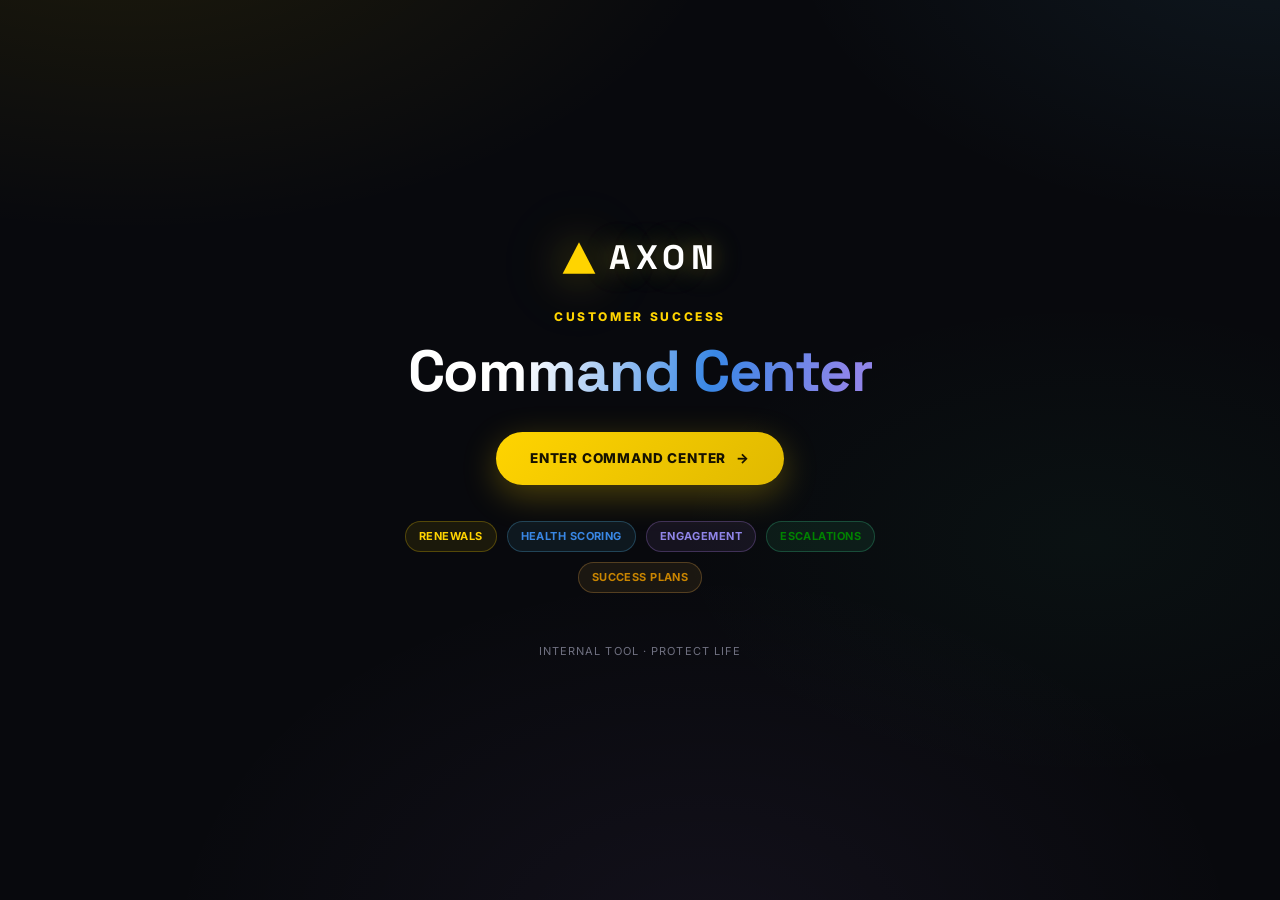
<file: frontend/index.html>
<!doctype html>
<html lang="en">
<head>
<meta charset="utf-8">
<meta name="viewport" content="width=device-width, initial-scale=1">
<title>Axon CS Command Center</title>
<link rel="preconnect" href="https://fonts.googleapis.com">
<link rel="preconnect" href="https://fonts.gstatic.com" crossorigin>
<link href="https://fonts.googleapis.com/css2?family=Inter:wght@400;500;600;700;800&family=Space+Grotesk:wght@600;700&display=swap" rel="stylesheet">
<link rel="stylesheet" href="styles.css">
<link rel="stylesheet" href="landing.css">
</head>
<body class="landing-body">

<div class="landing">
  <div class="landing-logo" aria-label="Axon">
    <svg class="landing-logo-mark" viewBox="0 0 40 40" aria-hidden="true" focusable="false"><path fill="currentColor" d="M20 2.5 38.2 37.5H1.8L20 2.5Z"/></svg>
    <span class="landing-logo-text">AXON</span>
  </div>
  <div class="landing-eyebrow">Customer Success</div>
  <h1 class="landing-title">Command Center</h1>
  <a class="landing-cta" href="app.html">Enter Command Center <span class="arrow">→</span></a>
  <div class="landing-chips">
    <span>Renewals</span><span>Health Scoring</span><span>Engagement</span><span>Escalations</span><span>Success Plans</span>
  </div>
  <div class="landing-foot">Internal tool &middot; Protect Life</div>
</div>

</body>
</html>
</file>
<file: frontend/styles.css>
:root{
  color-scheme: dark;
  --bg:#06070a; --page:#08090d; --panel:#141620; --panel2:#191b26; --ink:#f4f4f7; --muted:#9a9ba8; --muted2:#6f7080;
  --line:#242634; --line-soft:#1c1e2a; --black:#000000; --yellow:#ffd400; --yellow-d:#e0b900; --yellow-ink:#161200;
  --green:#008300; --greenbg:rgba(0,131,0,.13); --amber:#c98500; --amberbg:rgba(201,133,0,.13);
  --red:#e66767; --redbg:rgba(230,103,103,.14); --graybg:#1e2029;
  --blue:#3987e5; --blue-d:#2e6ebb; --bluebg:rgba(57,135,229,.13);
  --violet:#9085e9; --violet-d:#766dbf; --violetbg:rgba(144,133,233,.13);
  /* Chart-only categorical hues (extend the 5 semantic tokens above to a
     validated 8-hue set - see dataviz skill's reference palette). Not used
     for UI pills/badges, so no -d/bg variants needed. */
  --magenta:#d55181; --aqua:#199e70; --orange:#d95926;
  --shadow-sm:0 1px 2px rgba(0,0,0,.5);
  --shadow-md:0 8px 26px rgba(0,0,0,.45), 0 1px 2px rgba(0,0,0,.6);
  --shadow-lg:0 24px 64px rgba(0,0,0,.6);
  --radius:12px; --radius-sm:8px; --radius-lg:16px;
}
/* Light mode for classic UI — same structure, inverted surfaces */
html[data-theme="light"]{
  color-scheme: light;
  --bg:#ffffff; --page:#f4f4f4; --panel:#ffffff; --panel2:#f7f7f7; --ink:#0a0a0a; --muted:#5c5c5c; --muted2:#8a8a8a;
  --line:#e0e0e0; --line-soft:#ececec; --black:#000000; --yellow:#ffe600; --yellow-d:#e6cf00; --yellow-ink:#161200;
  --green:#008300; --greenbg:rgba(0,131,0,.12); --amber:#eda100; --amberbg:rgba(237,161,0,.12);
  --red:#e34948; --redbg:rgba(227,73,72,.1); --graybg:#f0f0f0;
  --blue:#2a78d6; --blue-d:#2262af; --bluebg:rgba(42,120,214,.1);
  --violet:#4a3aa7; --violet-d:#3c2f88; --violetbg:rgba(74,58,167,.1);
  --magenta:#e87ba4; --aqua:#1baf7a; --orange:#eb6834;
  --shadow-sm:0 1px 2px rgba(0,0,0,.06);
  --shadow-md:0 8px 28px rgba(0,0,0,.08);
  --shadow-lg:0 24px 64px rgba(0,0,0,.14);
}
html[data-theme="light"] body{background:var(--page)}
html[data-theme="light"] header.top{background:#fff;color:#000}
html[data-theme="light"] header.top::after{background:var(--yellow)}
html[data-theme="light"] .logo{color:#000;text-shadow:none}
html[data-theme="light"] .side{background:#fff}
html[data-theme="light"] nav.tabs button{color:var(--muted)}
html[data-theme="light"] nav.tabs button:hover{background:var(--panel2);color:#000}
html[data-theme="light"] nav.tabs button.active{background:rgba(255,230,0,.22);color:#000}
html[data-theme="light"] .sheet .hd{background:var(--panel)}
html[data-theme="light"] .milestone input[type=date],
html[data-theme="light"] .searchbar input,
html[data-theme="light"] .notes-in,
html[data-theme="light"] .obj-in,
html[data-theme="light"] .select{color-scheme:light}
.theme-toggle{width:32px;height:32px;padding:0;border:1px solid var(--line);background:var(--panel2);color:var(--ink);cursor:pointer;
  border-radius:999px;display:inline-flex;align-items:center;justify-content:center;flex:0 0 auto;transition:border-color .15s,background .15s,color .15s}
.theme-toggle svg{width:15px;height:15px;fill:none;stroke:currentColor;stroke-width:1.8;stroke-linecap:round;stroke-linejoin:round}
.theme-toggle:hover{border-color:var(--yellow);color:var(--yellow);background:rgba(255,212,0,.08)}
.improve-list{display:flex;flex-direction:column;gap:10px}
.improve-step{display:grid;grid-template-columns:140px 1fr;gap:12px;padding:12px 14px;border:1px solid var(--line);border-radius:var(--radius-sm);background:var(--panel2)}
.improve-step.high{border-color:rgba(255,107,107,.35);background:var(--redbg)}
.improve-step.med{border-color:rgba(255,184,77,.3);background:var(--amberbg)}
.improve-meta{font-size:12.5px}
.improve-body b{display:inline;font-size:13px}
.improve-body .mini{margin:6px 0 0}
@media(max-width:720px){.improve-step{grid-template-columns:1fr}}
*{box-sizing:border-box}
body{margin:0;background:
    radial-gradient(1100px 620px at 10% -12%, rgba(255,212,0,.09), transparent 55%),
    radial-gradient(900px 540px at 100% -8%, rgba(94,200,255,.08), transparent 55%),
    radial-gradient(900px 620px at 55% 105%, rgba(192,139,255,.06), transparent 60%),
    radial-gradient(700px 400px at 85% 60%, rgba(61,220,151,.04), transparent 60%),
    var(--page);
  color:var(--ink);
  font:14px/1.55 "Inter","Helvetica Neue",Helvetica,Arial,-apple-system,BlinkMacSystemFont,"Segoe UI",Roboto,sans-serif;
  -webkit-font-smoothing:antialiased;min-height:100vh}
a{color:var(--ink);text-decoration:none}
.up{text-transform:uppercase;letter-spacing:.08em}
::selection{background:rgba(255,212,0,.28)}
::-webkit-scrollbar{width:10px;height:10px}
::-webkit-scrollbar-thumb{background:#2e3040;border-radius:8px}
::-webkit-scrollbar-thumb:hover{background:var(--blue-d)}
::-webkit-scrollbar-track{background:transparent}

/* Masthead */
header.top{background:linear-gradient(180deg,#0d0e12,#000 85%);color:#fff;display:flex;align-items:center;justify-content:space-between;gap:16px;
  flex-wrap:wrap;padding:16px 26px;border-bottom:1px solid var(--line);position:sticky;top:0;z-index:40;box-shadow:var(--shadow-sm)}
header.top::after{content:"";position:absolute;left:0;right:0;bottom:-1px;height:2px;background:linear-gradient(90deg,transparent,var(--yellow) 15%,var(--blue) 50%,var(--violet) 82%,transparent)}
.brand{display:flex;align-items:center;gap:16px}
.logo{display:inline-flex;align-items:center;gap:10px;color:#fff;padding-right:16px;border-right:1px solid #2a2a2d;
  text-decoration:none;line-height:1}
.logo-mark{width:22px;height:22px;flex:0 0 auto;color:var(--yellow);
  filter:drop-shadow(0 0 14px rgba(255,212,0,.45))}
.logo-word{font-family:"Space Grotesk","Inter",sans-serif;font-weight:700;font-size:22px;letter-spacing:.16em;
  text-shadow:0 0 24px rgba(255,212,0,.3),0 0 40px rgba(94,200,255,.12)}
html[data-theme="light"] .logo-mark{filter:none}
html[data-theme="light"] .logo-word{text-shadow:none}
.brand h1{font-size:14px;margin:0;font-weight:700;text-transform:uppercase;letter-spacing:.09em}
.brand .sub{color:#8d8e94;font-size:11.5px;margin-top:3px;letter-spacing:.02em}
.topright{display:flex;align-items:center;gap:14px}
.modebadge{font-size:10.5px;text-transform:uppercase;letter-spacing:.08em;font-weight:700;padding:5px 11px;border-radius:999px;border:1px solid var(--line);color:var(--muted);background:var(--panel2)}
.modebadge.mock{color:var(--amber);border-color:rgba(255,184,77,.3);background:var(--amberbg)}
.modebadge.live{color:var(--green);border-color:rgba(61,220,151,.3);background:var(--greenbg)}
.modebadge.down{color:var(--red);border-color:rgba(255,107,107,.3);background:var(--redbg)}
#asof{color:#83848a;font-size:11px;text-transform:uppercase;letter-spacing:.06em}

/* Shell = sidebar + main */
.shell{display:flex;align-items:stretch;max-width:1500px;margin:0 auto}
.side{width:222px;flex:0 0 222px;background:#0b0c10;border-right:1px solid var(--line);align-self:stretch;padding:16px 0 40px;position:sticky;top:65px;height:calc(100vh - 65px);overflow:auto}
nav.tabs{display:flex;flex-direction:column;gap:2px;padding:0 10px}
nav.tabs button{border:none;border-radius:var(--radius-sm);background:none;color:#b8b9c0;text-align:left;
  padding:10px 12px;font:inherit;font-weight:600;font-size:12.5px;letter-spacing:.02em;cursor:pointer;
  display:flex;align-items:center;justify-content:flex-start;gap:8px;transition:background .15s,color .15s,transform .1s}
nav.tabs button .ic{width:16px;height:16px;flex:0 0 auto;fill:none;stroke:currentColor;stroke-width:1.8;stroke-linecap:round;stroke-linejoin:round;margin-right:9px;opacity:.85}
nav.tabs button span:first-of-type{display:flex;align-items:center}
nav.tabs button:not(:has(.ic)){padding-left:37px}
nav.tabs button:hover{background:var(--panel2);color:#fff}
nav.tabs button.active{background:linear-gradient(90deg,rgba(255,212,0,.16),rgba(94,200,255,.04) 70%,transparent);color:#fff;box-shadow:inset 2px 0 0 var(--yellow)}
.side .sec{color:var(--muted2);font-size:10px;font-weight:800;letter-spacing:.12em;padding:16px 12px 6px 37px;text-transform:uppercase}
.side .sec.sec-blue{color:var(--blue)}
.side .sec.sec-amber{color:var(--amber)}
.side .sec.sec-violet{color:var(--violet)}
nav.tabs button .b{margin-left:auto;display:inline-flex;align-items:center;justify-content:center;min-width:18px;height:17px;padding:0 5px;
  background:var(--red);color:#1a0505;font-size:10px;font-weight:800;border-radius:999px}
nav.tabs button.active .b{background:var(--yellow);color:var(--yellow-ink)}
.side .sfoot{color:var(--muted2);font-size:10.5px;letter-spacing:.02em;padding:20px 18px 0;line-height:1.6}
.main{flex:1;min-width:0}
.inner{padding:22px 26px 0}

.scopebar{background:var(--panel);border:1px solid var(--line);border-radius:var(--radius);
  padding:10px 16px;display:flex;align-items:center;gap:8px;flex-wrap:wrap;margin:22px 0 18px;box-shadow:var(--shadow-sm)}
.crumb{display:flex;align-items:center;gap:6px;flex-wrap:wrap;font-size:13px}
.crumb button{border:none;background:none;color:var(--muted);cursor:pointer;font:inherit;padding:3px 5px;border-radius:6px;font-weight:600}
.crumb button:hover{color:var(--ink);background:var(--panel2)}
.crumb .sep{color:#4d4e54}
.crumb .cur{color:var(--ink);font-weight:800}
.scopebar .role{margin-left:auto;color:var(--muted);font-size:11px;text-transform:uppercase;letter-spacing:.06em}

.kpis{display:grid;grid-template-columns:repeat(auto-fit,minmax(180px,1fr));gap:12px;margin-bottom:20px}
.kpi{background:var(--panel);border:1px solid var(--line);padding:16px 18px;position:relative;border-radius:var(--radius);
  box-shadow:var(--shadow-sm);transition:transform .15s,box-shadow .15s,border-color .15s;overflow:hidden}
.kpi:hover{transform:translateY(-2px);box-shadow:var(--shadow-md);border-color:#34364a}
.kpi::before{content:"";position:absolute;left:14px;top:0;width:26px;height:3px;border-radius:0 0 4px 4px;background:#3a3c4c}
/* Cycle a lively accent color across KPI tiles instead of one flat gray bar everywhere */
.kpis .kpi:not(.accent):nth-child(5n+1)::before{background:var(--yellow)}
.kpis .kpi:not(.accent):nth-child(5n+2)::before{background:var(--blue)}
.kpis .kpi:not(.accent):nth-child(5n+3)::before{background:var(--violet)}
.kpis .kpi:not(.accent):nth-child(5n+4)::before{background:var(--green)}
.kpis .kpi:not(.accent):nth-child(5n+5)::before{background:var(--amber)}
.kpi.accent::before{background:var(--yellow);box-shadow:0 0 14px rgba(255,212,0,.55)}
.kpi.accent{border-color:rgba(255,212,0,.22)}
.kpi.clickable{cursor:pointer}
.kpi.clickable:hover{border-color:var(--blue-d);box-shadow:var(--shadow-md),0 0 0 1px rgba(94,200,255,.18) inset}
.pill.clickable{cursor:pointer}
.pill.clickable:hover{filter:brightness(1.2)}
.kpi.selected{border-color:var(--yellow);box-shadow:0 0 0 1px rgba(255,212,0,.55) inset,var(--shadow-md)}
.kpi.selected .v{color:var(--yellow)}
.kpi .l{color:var(--muted);font-size:10.5px;font-weight:700;text-transform:uppercase;letter-spacing:.07em}
.kpi .v{font-size:28px;font-weight:800;margin-top:8px;letter-spacing:-.02em;font-variant-numeric:tabular-nums}
.kpi .d{font-size:11.5px;color:var(--muted2);margin-top:4px}
.grid2{display:grid;grid-template-columns:1.35fr 1fr;gap:16px}
@media(max-width:920px){.grid2{grid-template-columns:1fr}}
.disco-grid{display:grid;grid-template-columns:1fr 1fr;gap:14px;margin-top:4px}
@media(max-width:820px){.disco-grid{grid-template-columns:1fr}}
details.disc summary{cursor:pointer;list-style:none;padding:2px 0}
details.disc summary::-webkit-details-marker{display:none}
details.disc summary::before{content:'▸ ';color:var(--muted)}
details.disc[open] summary::before{content:'▾ '}
.card{background:var(--panel);border:1px solid var(--line);padding:20px;margin-bottom:16px;border-radius:var(--radius);box-shadow:var(--shadow-sm)}
.card h3{margin:0 0 14px;font-size:12px;font-weight:800;text-transform:uppercase;letter-spacing:.06em;
  padding-bottom:12px;border-bottom:1px solid var(--line-soft);display:flex;align-items:baseline;flex-wrap:wrap;gap:8px}
.card h3 .hint{font-weight:500;color:var(--muted2);font-size:11px;text-transform:none;letter-spacing:0}
table{width:100%;border-collapse:collapse;font-size:13px}
/* Tighter cells + wrapping (not nowrap) headers so wide multi-word column
   headers (e.g. "Total Contract Value") break onto two lines instead of
   forcing the whole table past its card width. */
.table-compact{table-layout:fixed}
.table-compact th{white-space:normal;font-size:9.5px;line-height:1.3;padding:8px 6px}
.table-compact td{padding:8px 6px;font-size:12px}
th,td{text-align:left;padding:10px 11px;border-bottom:1px solid var(--line-soft);vertical-align:middle}
thead th{border-bottom:1px solid var(--line)}
th{color:var(--muted);font-size:10.5px;text-transform:uppercase;letter-spacing:.05em;font-weight:800;cursor:pointer;user-select:none;white-space:nowrap}
th:hover{color:var(--ink)}
tbody tr{cursor:pointer;transition:background .12s}
tbody tr:hover{background:var(--panel2)}
.num{text-align:right;font-variant-numeric:tabular-nums}
.pill{display:inline-block;padding:3px 9px;font-size:10.5px;font-weight:800;white-space:nowrap;text-transform:uppercase;letter-spacing:.03em;border-radius:999px;border:1px solid transparent}
.p-green{background:var(--greenbg);color:var(--green);border-color:rgba(61,220,151,.25)}
.p-amber{background:var(--amberbg);color:var(--amber);border-color:rgba(255,184,77,.25)}
.p-red{background:var(--redbg);color:var(--red);border-color:rgba(255,107,107,.25)}
.p-gray{background:var(--graybg);color:#c2c3ca;border-color:var(--line)}
.p-blue{background:var(--bluebg);color:var(--blue);border-color:rgba(94,200,255,.25)}
.p-violet{background:var(--violetbg);color:var(--violet);border-color:rgba(192,139,255,.25)}
.hs{display:inline-flex;align-items:center;gap:8px}
.bar{width:54px;height:6px;background:#242634;overflow:hidden;border-radius:999px}
.bar i{display:block;height:100%;border-radius:999px}
.chartbox{position:relative;height:252px}
.mini{color:var(--muted);font-size:12px}
.row-actions{display:flex;gap:8px;flex-wrap:wrap;align-items:center}
.btn{border:1px solid var(--line);background:var(--panel2);color:var(--ink);padding:7px 14px;cursor:pointer;font:inherit;font-weight:700;font-size:11px;
  text-transform:uppercase;letter-spacing:.04em;border-radius:999px;transition:all .15s}
.btn:hover{background:#22242f;border-color:var(--blue-d);color:#fff;transform:translateY(-1px);box-shadow:0 4px 16px rgba(94,200,255,.14)}
.btn.primary{background:linear-gradient(135deg,var(--yellow),var(--yellow-d));color:var(--yellow-ink);border-color:var(--yellow);box-shadow:0 0 0 0 rgba(255,212,0,0)}
.btn.primary:hover{background:linear-gradient(135deg,#ffe14d,var(--yellow-d));border-color:var(--yellow);box-shadow:0 4px 20px rgba(255,212,0,.35)}
.btn.sm{padding:5px 11px;font-size:10px}
.btn:disabled{opacity:.4;cursor:not-allowed;transform:none}
.overlay{position:fixed;inset:0;background:rgba(0,0,0,.68);backdrop-filter:blur(2px);display:none;align-items:flex-start;justify-content:center;padding:40px 16px;z-index:50;overflow:auto}
.overlay.show{display:flex}
.sheet{background:var(--panel);max-width:820px;width:100%;box-shadow:var(--shadow-lg);overflow:hidden;border-radius:var(--radius-lg);border:1px solid var(--line)}
.sheet .hd{padding:20px 24px;border-bottom:1px solid var(--line);display:flex;justify-content:space-between;align-items:flex-start;gap:12px;
  background:var(--panel)}
.sheet .hd h2{margin:0;font-size:19px;font-weight:800;letter-spacing:-.01em}
.sheet .bd{padding:22px 24px}
.x{border:1px solid var(--line);background:var(--panel2);width:32px;height:32px;cursor:pointer;font-size:15px;color:var(--muted);border-radius:999px;transition:all .15s}
.x:hover{background:var(--ink);color:#000}
.comp{display:grid;grid-template-columns:1fr auto;gap:7px 10px;font-size:13px;margin-top:6px}
.comp .neg{color:var(--red);font-weight:800;font-variant-numeric:tabular-nums}
.comp .pos{color:var(--green);font-weight:800;font-variant-numeric:tabular-nums}
.slider{display:grid;grid-template-columns:210px 1fr 44px;align-items:center;gap:12px;margin:12px 0}
.slider label{font-size:12px;text-transform:uppercase;letter-spacing:.03em;color:var(--muted);font-weight:700}
.slider input{width:100%;accent-color:var(--yellow)}
.slider span{font-weight:800;font-variant-numeric:tabular-nums;text-align:right}
.tl{border-left:2px solid var(--line);margin-left:6px;padding-left:16px}
.tl .ev{margin-bottom:14px;position:relative}
.tl .ev::before{content:"";position:absolute;left:-23px;top:4px;width:9px;height:9px;background:var(--yellow);border:2px solid var(--panel);border-radius:50%;box-shadow:0 0 0 2px var(--line)}
.tl .ev .t{font-size:11px;color:var(--muted2)}
.loading{text-align:center;padding:80px 20px;color:var(--muted)}
.spinner{width:30px;height:30px;border:3px solid #242634;border-top-color:var(--yellow);border-radius:50%;animation:spin .8s linear infinite;margin:0 auto 16px}
@keyframes spin{to{transform:rotate(360deg)}}
.hidden{display:none!important}
.err{background:var(--redbg);color:var(--red);padding:13px 15px;margin:10px 0;font-weight:700;border-radius:var(--radius-sm);border:1px solid rgba(255,107,107,.25)}
.tag{font-size:10.5px;color:var(--muted);background:var(--graybg);padding:2px 7px;font-weight:700;border-radius:6px}
/* Lively hue-cycled tags (state codes, resource categories) instead of flat gray everywhere */
.tag.ty{background:rgba(255,212,0,.15);color:#ffe066}
.tag.tb{background:rgba(94,200,255,.15);color:#7dd6ff}
.tag.tv{background:rgba(192,139,255,.15);color:#cfa8ff}
.tag.tg{background:rgba(61,220,151,.15);color:#5fe6ad}
.tag.ta{background:rgba(255,184,77,.15);color:#ffc670}
.tag.tr{background:rgba(255,107,107,.15);color:#ff9494}
.treewrap .node{border:1px solid var(--line);margin-bottom:10px;overflow:hidden;border-radius:var(--radius-sm);transition:border-color .15s}
.treewrap .node:hover{border-color:#3a3c4c}
.treewrap .nhead{display:grid;grid-template-columns:1fr auto auto auto auto;gap:12px;align-items:center;padding:14px 16px;cursor:pointer;
  border-left:3px solid transparent;transition:background .15s,border-color .15s}
.treewrap .nhead:hover{background:var(--panel2);border-left-color:var(--yellow)}
.treewrap .nname{font-weight:800}
.treewrap .ntitle{color:var(--muted);font-size:11.5px;font-weight:500}
.treewrap .metric{text-align:right;font-variant-numeric:tabular-nums;font-size:13px;font-weight:700}
.treewrap .metric b{display:block;font-size:10px;color:var(--muted2);font-weight:700;text-transform:uppercase;letter-spacing:.05em;margin-bottom:2px}
.select{border:1px solid var(--line);padding:7px 11px;font:inherit;background:var(--panel2);color:var(--ink);font-weight:600;border-radius:8px}
.select.sm{padding:5px 8px;font-size:11.5px;font-weight:500;border-radius:6px;max-width:140px}
.select:focus{outline:1px solid var(--yellow)}
.legend{display:flex;gap:16px;flex-wrap:wrap;font-size:11.5px;color:var(--muted);margin-top:14px;text-transform:uppercase;letter-spacing:.03em;font-weight:600}
.legend span{display:inline-flex;align-items:center;gap:6px}
.dot{width:9px;height:9px;display:inline-block;border-radius:50%}
.foot{color:var(--muted2);font-size:11px;margin-top:26px;line-height:1.7;border-top:1px solid var(--line-soft);padding-top:16px;padding-bottom:36px}
.searchbar{margin:0 0 14px}
.searchbar input{width:100%;max-width:360px;border:1px solid var(--line);padding:9px 13px;font:inherit;border-radius:999px;background:var(--panel2);color:var(--ink)}
.searchbar input:focus{outline:1px solid var(--yellow)}
.notes-in{width:100%;border:1px solid var(--line);padding:9px 11px;font:inherit;resize:vertical;border-radius:var(--radius-sm);background:var(--panel2);color:var(--ink)}
.notes-in:focus{outline:1px solid var(--yellow)}
.next-step{border:1px solid var(--line);background:var(--panel2);border-radius:var(--radius-sm);padding:12px 14px}
.next-step.overdue{border-color:rgba(255,107,107,.35);background:rgba(255,107,107,.06)}
.prodlist{display:flex;flex-direction:column;gap:8px}
.prow{display:grid;grid-template-columns:180px 1fr 80px;gap:10px;align-items:center;font-size:12.5px}
.prow .pn{font-weight:700;overflow:hidden;text-overflow:ellipsis;white-space:nowrap}
.prow .pbar{height:9px;background:#1e2029;overflow:hidden;border-radius:999px}
.prow .pbar i{display:block;height:100%;background:linear-gradient(90deg,var(--blue),var(--violet));border-radius:999px}
.prow .pv{text-align:right;font-variant-numeric:tabular-nums;font-weight:700}
@media(max-width:560px){.prow{grid-template-columns:120px 1fr 66px}}

/* Home */
.hero{background:
    radial-gradient(700px 280px at 92% -30%,rgba(255,212,0,.13),transparent 60%),
    radial-gradient(600px 320px at -6% 120%,rgba(94,200,255,.10),transparent 60%),
    radial-gradient(500px 260px at 50% 130%,rgba(192,139,255,.07),transparent 60%),
    var(--panel);
  border:1px solid var(--line);padding:32px 34px;margin:22px 0 18px;border-radius:var(--radius-lg);box-shadow:var(--shadow-sm);position:relative;overflow:hidden}
.hero::after{content:"";position:absolute;left:0;right:0;top:0;height:3px;background:linear-gradient(90deg,var(--yellow),var(--blue),var(--violet))}
.hero h2{margin:0 0 10px;font-size:27px;font-weight:800;letter-spacing:-.02em;font-family:"Space Grotesk","Inter",sans-serif}
.hero p{margin:0;color:#c4c5cb;max-width:760px;font-size:14.5px;line-height:1.65}
.hero .eyebrow{color:var(--yellow);font-size:11px;font-weight:800;text-transform:uppercase;letter-spacing:.14em;margin-bottom:12px}
.features{display:grid;grid-template-columns:repeat(auto-fill,minmax(250px,1fr));gap:12px}
.feature{background:var(--panel2);border:1px solid var(--line);padding:17px 18px;cursor:pointer;transition:border-color .15s,transform .12s,box-shadow .15s;
  border-radius:var(--radius);position:relative;overflow:hidden}
.feature::before{content:"";position:absolute;left:0;top:0;bottom:0;width:3px;background:transparent;transition:background .15s}
.feature:hover{border-color:#3a3c4c;transform:translateY(-2px);box-shadow:var(--shadow-md)}
/* Cycle a lively accent per card instead of always yellow */
.features .feature:nth-child(5n+1):hover::before{background:var(--yellow)}
.features .feature:nth-child(5n+1):hover .go{color:var(--yellow)}
.features .feature:nth-child(5n+2):hover::before{background:var(--blue)}
.features .feature:nth-child(5n+2):hover .go{color:var(--blue)}
.features .feature:nth-child(5n+3):hover::before{background:var(--violet)}
.features .feature:nth-child(5n+3):hover .go{color:var(--violet)}
.features .feature:nth-child(5n+4):hover::before{background:var(--green)}
.features .feature:nth-child(5n+4):hover .go{color:var(--green)}
.features .feature:nth-child(5n+5):hover::before{background:var(--amber)}
.features .feature:nth-child(5n+5):hover .go{color:var(--amber)}
.feature h4{margin:0 0 6px;font-size:13px;font-weight:800;text-transform:uppercase;letter-spacing:.04em}
.feature p{margin:0;color:var(--muted);font-size:12.5px;line-height:1.55}
.feature .go{margin-top:10px;color:var(--muted2);font-size:11px;font-weight:800;text-transform:uppercase;letter-spacing:.05em;transition:color .15s}

/* CSAT gauge */
.csat-wrap{display:flex;align-items:center;gap:14px}
.csat-num{font-size:32px;font-weight:800;font-variant-numeric:tabular-nums}
.csat-face{font-size:12px;font-weight:800;text-transform:uppercase;letter-spacing:.04em}

/* Success plans */
.milestone{display:grid;grid-template-columns:26px 1fr 140px auto auto;gap:10px;align-items:center;padding:10px 0;border-bottom:1px solid var(--line-soft)}
@media(max-width:720px){.milestone{grid-template-columns:26px 1fr;grid-auto-flow:row}.milestone input[type=date]{grid-column:2}}
.milestone:last-child{border-bottom:none}
.milestone input[type=checkbox]{width:17px;height:17px;accent-color:var(--green);cursor:pointer}
.milestone input[type=text]{width:100%;border:1px solid transparent;background:none;color:var(--ink);font:inherit;padding:5px 7px;border-radius:6px}
.milestone input[type=text]:hover,.milestone input[type=text]:focus{border-color:var(--line);background:var(--panel2);outline:none}
.milestone input[type=date]{border:1px solid var(--line);background:var(--panel2);color:var(--ink);font:inherit;padding:5px 7px;border-radius:6px;font-size:12px;color-scheme:dark}
.milestone.done input[type=text]{text-decoration:line-through;color:var(--muted2)}
.tapstep{display:flex;align-items:center;gap:10px;padding:9px 0;border-bottom:1px solid var(--line-soft)}
.tapstep:last-child{border-bottom:none}
.tapstep input[type=checkbox]{width:17px;height:17px;accent-color:var(--green);cursor:pointer;flex:none}
.tapstep.done span{text-decoration:line-through;color:var(--muted2)}
.rollrow{display:flex;align-items:center;gap:8px;margin-bottom:7px;font-size:12.5px}
.rollrow .rl{width:130px;flex:0 0 auto;color:var(--muted);overflow:hidden;text-overflow:ellipsis;white-space:nowrap}
.rollrow .rbarwrap{flex:1;height:8px;background:#1e2029;border-radius:999px;overflow:hidden}
.rollrow .rbar{height:100%;background:var(--blue);border-radius:999px}
.rollrow .rn{width:22px;text-align:right;font-weight:700}
.progress{height:9px;background:#1e2029;overflow:hidden;border-radius:999px}
.progress i{display:block;height:100%;background:linear-gradient(90deg,#1fae72,var(--green));border-radius:999px}
.obj-in{width:100%;border:1px solid var(--line);padding:9px 11px;font:inherit;resize:vertical;border-radius:var(--radius-sm);min-height:70px;background:var(--panel2);color:var(--ink)}
.obj-in:focus{outline:1px solid var(--yellow)}

/* misc */
#toastHost{position:fixed;bottom:22px;left:50%;transform:translateX(-50%);z-index:99;display:flex;flex-direction:column;gap:8px;align-items:center}
.toast{background:var(--greenbg);color:var(--green);border:1px solid rgba(61,220,151,.3);padding:11px 18px;border-radius:999px;font-weight:700;font-size:12.5px;
  box-shadow:var(--shadow-md);animation:toastin .2s ease}
@keyframes toastin{from{opacity:0;transform:translateY(8px)}to{opacity:1;transform:translateY(0)}}

/* callouts (e.g. health-score skepticism note) */
.card.callout{border-color:rgba(255,184,77,.35);background:linear-gradient(180deg,rgba(255,184,77,.06),var(--panel))}
.card.callout h3{color:var(--amber);border-bottom-color:rgba(255,184,77,.2)}

/* resource library */
.reslist{display:flex;flex-direction:column;gap:8px}
.resrow{display:flex;align-items:center;justify-content:space-between;gap:10px;padding:9px 12px;background:var(--panel2);border:1px solid var(--line-soft);border-radius:var(--radius-sm)}
.resrow a{color:var(--ink);font-weight:600;text-decoration:underline;text-decoration-color:var(--yellow);text-decoration-thickness:1.5px}
.resrow a:hover{color:var(--yellow)}
.bulk-list{display:flex;flex-direction:column;gap:2px;max-height:280px;overflow:auto;border:1px solid var(--line-soft);border-radius:var(--radius-sm);padding:6px}
.bulk-row{display:grid;grid-template-columns:20px minmax(140px,1fr) 2fr;gap:10px;align-items:center;padding:7px 9px;border-radius:6px;cursor:pointer}
.bulk-row:hover{background:var(--panel2)}
.bulk-row input[type=checkbox]{width:16px;height:16px;accent-color:var(--green);cursor:pointer}
.bulk-name{font-weight:600;color:var(--ink)}
@media(max-width:720px){.bulk-row{grid-template-columns:20px 1fr}.bulk-row .mini{grid-column:2}}

/* email outreach */
.email-suggest-list{display:flex;flex-direction:column;gap:8px}
.email-suggest{display:flex;align-items:center;justify-content:space-between;gap:12px;padding:12px 14px;border:1px solid var(--line);border-radius:var(--radius-sm);background:var(--panel2)}
.email-tpl-bar{display:flex;align-items:flex-end;flex-wrap:wrap;gap:12px}
.email-dd{position:relative;display:flex;flex-direction:column;gap:4px}
.email-dd-btn{display:flex;align-items:center;justify-content:space-between;gap:12px;width:100%;margin-top:4px;padding:10px 12px;border:1px solid var(--line);border-radius:8px;background:var(--panel2);color:var(--ink);font:inherit;font-weight:600;cursor:pointer;text-align:left}
.email-dd-btn:hover,.email-dd-btn.open{border-color:var(--yellow)}
.email-dd-btn-text{overflow:hidden;text-overflow:ellipsis;white-space:nowrap}
.email-dd-caret{color:var(--muted);font-size:12px;flex:0 0 auto}
.email-dd-btn.open .email-dd-caret{transform:rotate(180deg)}
.email-dd-menu{position:absolute;left:0;right:0;top:calc(100% + 4px);z-index:30;max-height:280px;overflow-y:auto;overscroll-behavior:contain;border:1px solid var(--line);border-radius:10px;background:var(--panel);box-shadow:var(--shadow-md);padding:6px}
.email-dd-menu[hidden]{display:none!important}
.email-dd-group{padding:4px 0 8px}
.email-dd-label{font-size:10.5px;font-weight:800;letter-spacing:.08em;text-transform:uppercase;color:var(--muted);padding:6px 10px 4px}
.email-dd-item{display:flex;flex-direction:column;align-items:flex-start;gap:2px;width:100%;padding:10px 12px;border:none;border-radius:8px;background:transparent;color:var(--ink);font:inherit;cursor:pointer;text-align:left}
.email-dd-item:hover{background:var(--panel2)}
.email-dd-item.selected{background:rgba(255,212,0,.12);box-shadow:inset 0 0 0 1px rgba(255,212,0,.35)}
.email-dd-item-title{font-weight:700;font-size:13px}
.email-dd-item-desc{font-size:12px;color:var(--muted);line-height:1.4}
.email-compose{display:flex;flex-direction:column;gap:12px;max-width:820px}
.email-body{min-height:220px;font-family:ui-monospace,SFMono-Regular,Menlo,Consolas,monospace;font-size:12.5px;line-height:1.55}
.email-confirm{display:flex;align-items:flex-start;gap:10px;font-size:13px;font-weight:600;margin-top:4px;cursor:pointer}
.email-confirm input{margin-top:3px}
button[data-email-send]:disabled{opacity:.45;cursor:not-allowed}
</file>
<file: frontend/landing.css>
/* Title / landing page — reuses the app's color variables from styles.css so it
   always stays visually in sync with the dashboard theme. */
.landing-body{display:flex;min-height:100vh;margin:0}
.landing{
  margin:auto;max-width:640px;padding:64px 40px;text-align:center;
  display:flex;flex-direction:column;align-items:center;gap:6px;
}
.landing-logo{display:inline-flex;align-items:center;justify-content:center;gap:12px}
.landing-logo-mark{
  width:36px;height:36px;color:var(--yellow);
  filter:drop-shadow(0 0 22px rgba(255,212,0,.45)) drop-shadow(0 0 40px rgba(94,200,255,.14));
}
.landing-logo-text{
  font-family:"Space Grotesk","Inter",sans-serif;font-weight:800;letter-spacing:.16em;
  font-size:34px;color:#fff;line-height:1;
  text-shadow:0 0 26px rgba(255,212,0,.35),0 0 46px rgba(94,200,255,.16);
}
html[data-theme="light"] .landing-logo-text{color:#000;text-shadow:none}
html[data-theme="light"] .landing-logo-mark{filter:none}
.landing-eyebrow{
  color:var(--yellow);font-size:12px;font-weight:800;text-transform:uppercase;letter-spacing:.22em;
  margin-top:26px;
}
.landing-title{
  font-family:"Space Grotesk","Inter",sans-serif;font-weight:800;letter-spacing:-.02em;
  font-size:58px;line-height:1.05;margin:8px 0 6px;
  background:linear-gradient(100deg,#fff 25%,var(--blue) 65%,var(--violet) 95%);
  -webkit-background-clip:text;background-clip:text;color:transparent;
}
.landing-tag{
  color:#c4c5cb;font-size:15.5px;line-height:1.7;max-width:520px;margin:6px 0 8px;
}
.landing-cta{
  display:inline-flex;align-items:center;gap:10px;margin-top:18px;padding:16px 34px;border-radius:999px;
  background:linear-gradient(135deg,var(--yellow),var(--yellow-d));color:var(--yellow-ink);
  font-weight:800;font-size:13.5px;text-transform:uppercase;letter-spacing:.06em;text-decoration:none;
  box-shadow:0 10px 34px rgba(255,212,0,.28);transition:transform .15s,box-shadow .15s;
}
.landing-cta:hover{transform:translateY(-2px) scale(1.02);box-shadow:0 14px 42px rgba(255,212,0,.4)}
.landing-cta .arrow{transition:transform .15s}
.landing-cta:hover .arrow{transform:translateX(3px)}
.landing-chips{display:flex;gap:10px;flex-wrap:wrap;justify-content:center;margin-top:30px;max-width:480px}
.landing-chips span{
  font-size:11px;font-weight:700;text-transform:uppercase;letter-spacing:.04em;
  padding:6px 13px;border-radius:999px;border:1px solid var(--line);background:var(--panel2);color:var(--muted);
}
.landing-chips span:nth-child(5n+1){color:var(--yellow);border-color:rgba(255,212,0,.25);background:rgba(255,212,0,.08)}
.landing-chips span:nth-child(5n+2){color:var(--blue);border-color:rgba(94,200,255,.25);background:rgba(94,200,255,.08)}
.landing-chips span:nth-child(5n+3){color:var(--violet);border-color:rgba(192,139,255,.25);background:rgba(192,139,255,.08)}
.landing-chips span:nth-child(5n+4){color:var(--green);border-color:rgba(61,220,151,.25);background:rgba(61,220,151,.08)}
.landing-chips span:nth-child(5n+5){color:var(--amber);border-color:rgba(255,184,77,.25);background:rgba(255,184,77,.08)}
.landing-foot{color:var(--muted2);font-size:11px;letter-spacing:.1em;text-transform:uppercase;margin-top:44px}
@media(max-width:560px){
  .landing{padding:48px 24px}
  .landing-title{font-size:40px}
}
</file>
